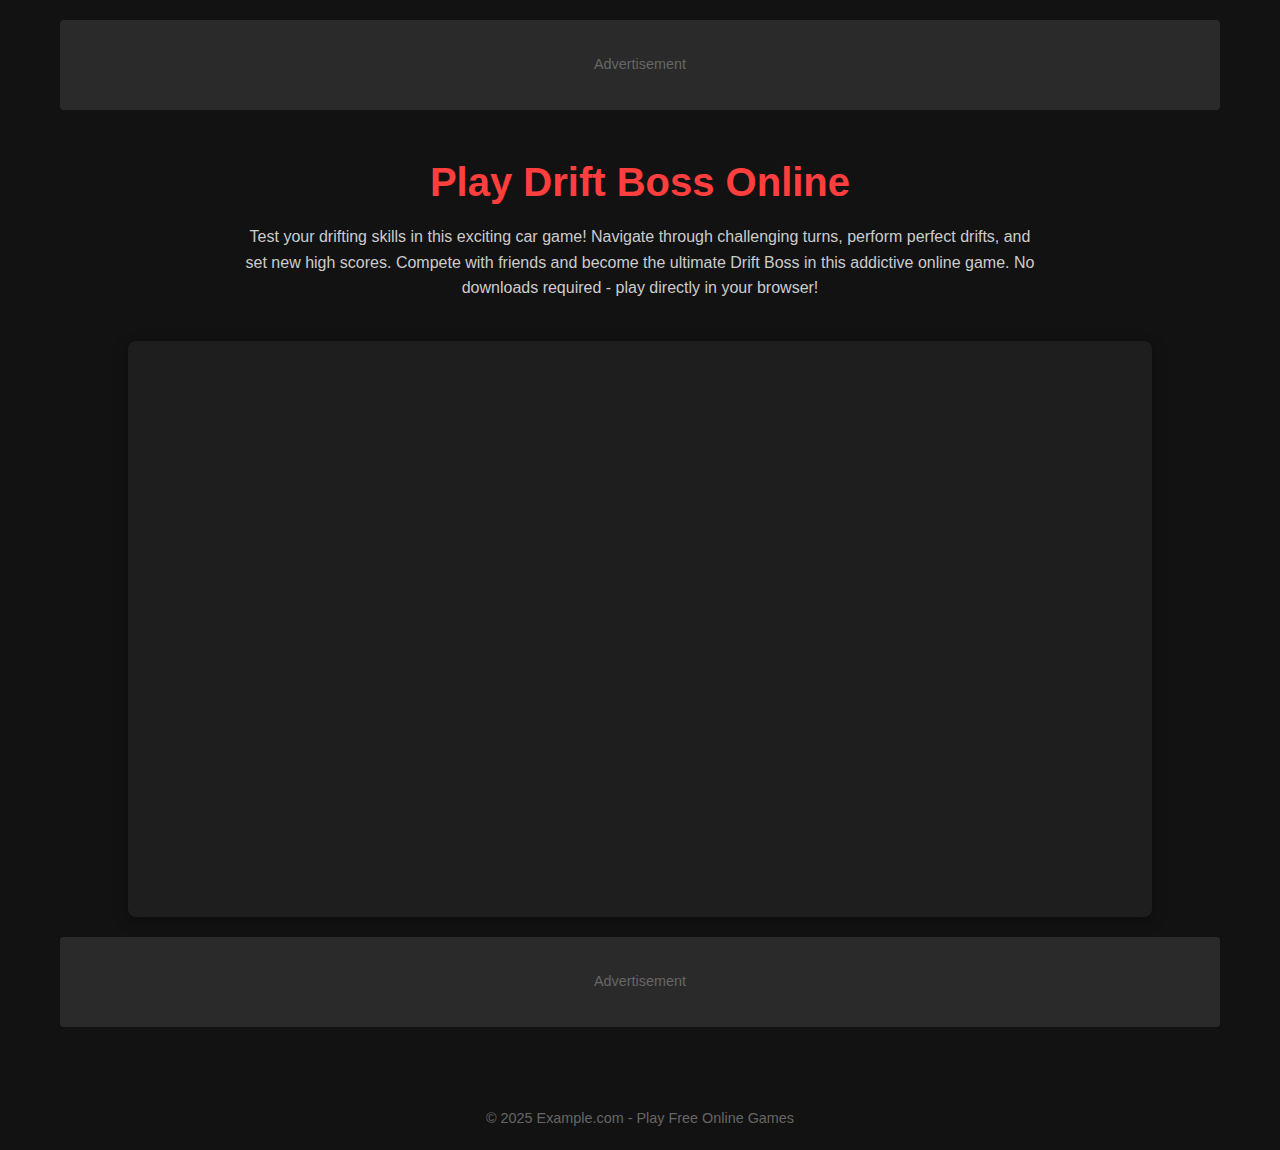
<file: index.html>
<!DOCTYPE html>
<html lang="en">
<head>
    <meta charset="UTF-8">
    <meta name="viewport" content="width=device-width, initial-scale=1.0">
    <title>Play Drift Boss Online – Free Browser Game</title>
    <meta name="description" content="Play Drift Boss online for free! Test your drifting skills in this exciting car game. Navigate through challenging turns and set new high scores.">
    <meta name="keywords" content="drift boss, play drift boss online, browser car game, drifting game, free online game, car drifting, drift challenge">
    
    <!-- Favicon -->
    <link rel="icon" href="data:image/svg+xml,<svg xmlns='http://www.w3.org/2000/svg' viewBox='0 0 100 100'><text y='.9em' font-size='90'>🎮</text></svg>">
    
    <!-- Open Graph / Facebook -->
    <meta property="og:type" content="website">
    <meta property="og:url" content="https://www.example.com/games/drift-boss">
    <meta property="og:title" content="Play Drift Boss Online – Free Browser Game">
    <meta property="og:description" content="Test your drifting skills in Drift Boss - the ultimate car drifting challenge. Play now for free in your browser!">
    <meta property="og:image" content="https://www.example.com/images/drift-boss-preview.jpg">

    <!-- Twitter -->
    <meta property="twitter:card" content="summary_large_image">
    <meta property="twitter:url" content="https://www.example.com/games/drift-boss">
    <meta property="twitter:title" content="Play Drift Boss Online – Free Browser Game">
    <meta property="twitter:description" content="Test your drifting skills in Drift Boss - the ultimate car drifting challenge. Play now for free in your browser!">
    <meta property="twitter:image" content="https://www.example.com/images/drift-boss-preview.jpg">

    <!-- Schema.org for Google -->
    <script type="application/ld+json">
    {
        "@context": "https://schema.org/",
        "@type": "VideoGame",
        "name": "Drift Boss",
        "description": "Test your drifting skills in this exciting car game. Navigate through challenging turns and set new high scores.",
        "genre": ["Racing", "Sports", "Action"],
        "operatingSystem": "Web Browser",
        "playMode": "Single Player",
        "publisher": {
            "@type": "Organization",
            "name": "Example Games"
        },
        "offers": {
            "@type": "Offer",
            "price": "0",
            "priceCurrency": "USD"
        },
        "image": "https://www.example.com/images/drift-boss-preview.jpg"
    }
    </script>

    <style>
        :root {
            --primary-color: #ff3e3e;
            --bg-color: #121212;
            --text-color: #ffffff;
            --container-bg: #1e1e1e;
            --ad-bg: #2a2a2a;
        }

        * {
            margin: 0;
            padding: 0;
            box-sizing: border-box;
        }

        body {
            font-family: 'Arial', sans-serif;
            line-height: 1.6;
            color: var(--text-color);
            background-color: var(--bg-color);
            min-height: 100vh;
            display: flex;
            flex-direction: column;
        }

        .container {
            width: 100%;
            max-width: 1200px;
            margin: 0 auto;
            padding: 0 20px;
            flex: 1;
            display: flex;
            flex-direction: column;
        }

        header {
            text-align: center;
            padding: 20px 0;
        }

        h1 {
            color: var(--primary-color);
            margin-bottom: 10px;
            font-size: 2.5rem;
        }

        .game-description {
            max-width: 800px;
            margin: 0 auto 20px;
            text-align: center;
            color: #ccc;
        }

        .game-container {
            position: relative;
            width: 100%;
            max-width: 1024px;
            margin: 0 auto;
            background: var(--container-bg);
            border-radius: 8px;
            overflow: hidden;
            box-shadow: 0 4px 15px rgba(0, 0, 0, 0.3);
            aspect-ratio: 16/9;
        }

        .game-iframe {
            width: 100%;
            height: 100%;
            border: none;
            display: block;
        }

        .ad-container {
            width: 100%;
            background: var(--ad-bg);
            text-align: center;
            padding: 15px;
            margin: 20px 0;
            border-radius: 4px;
            min-height: 90px;
            display: flex;
            align-items: center;
            justify-content: center;
            color: #666;
            font-size: 0.9rem;
        }

        .ad-top {
            margin-top: 20px;
        }

        .ad-bottom {
            margin-bottom: 20px;
        }

        footer {
            text-align: center;
            padding: 20px 0;
            color: #666;
            font-size: 0.9rem;
            margin-top: 40px;
        }

        @media (max-width: 768px) {
            h1 {
                font-size: 2rem;
            }
            
            .game-container {
                border-radius: 0;
            }
            
            .ad-container {
                min-height: 50px;
                padding: 10px;
            }
        }

        @media (max-width: 480px) {
            h1 {
                font-size: 1.8rem;
            }
            
            .game-description {
                font-size: 0.95rem;
            }
        }
    </style>
</head>
<body>
    <div class="container">
        <!-- Top Ad Placeholder -->
        <div class="ad-container ad-top">
            Advertisement
            <!-- Google AdSense code will go here -->
        </div>

        <header>
            <h1>Play Drift Boss Online</h1>
            <p class="game-description">
                Test your drifting skills in this exciting car game! Navigate through challenging turns, 
                perform perfect drifts, and set new high scores. Compete with friends and become the ultimate 
                Drift Boss in this addictive online game. No downloads required - play directly in your browser!
            </p>
        </header>

        <main>
            <div class="game-container">
                <iframe 
                    src="https://html5.gamedistribution.com/0a8b51e5eaee42e7b4db83ca00afc92e/?gd_sdk_referrer_url=https://www.example.com/games/drift-boss" 
                    class="game-iframe" 
                    scrolling="no" 
                    frameborder="0" 
                    allowfullscreen>
                </iframe>
            </div>
        </main>

        <!-- Bottom Ad Placeholder -->
        <div class="ad-container ad-bottom">
            Advertisement
            <!-- Google AdSense code will go here -->
        </div>
    </div>

    <footer>
        <p>© 2025 Example.com - Play Free Online Games</p>
    </footer>
</body>
</html>
</file>
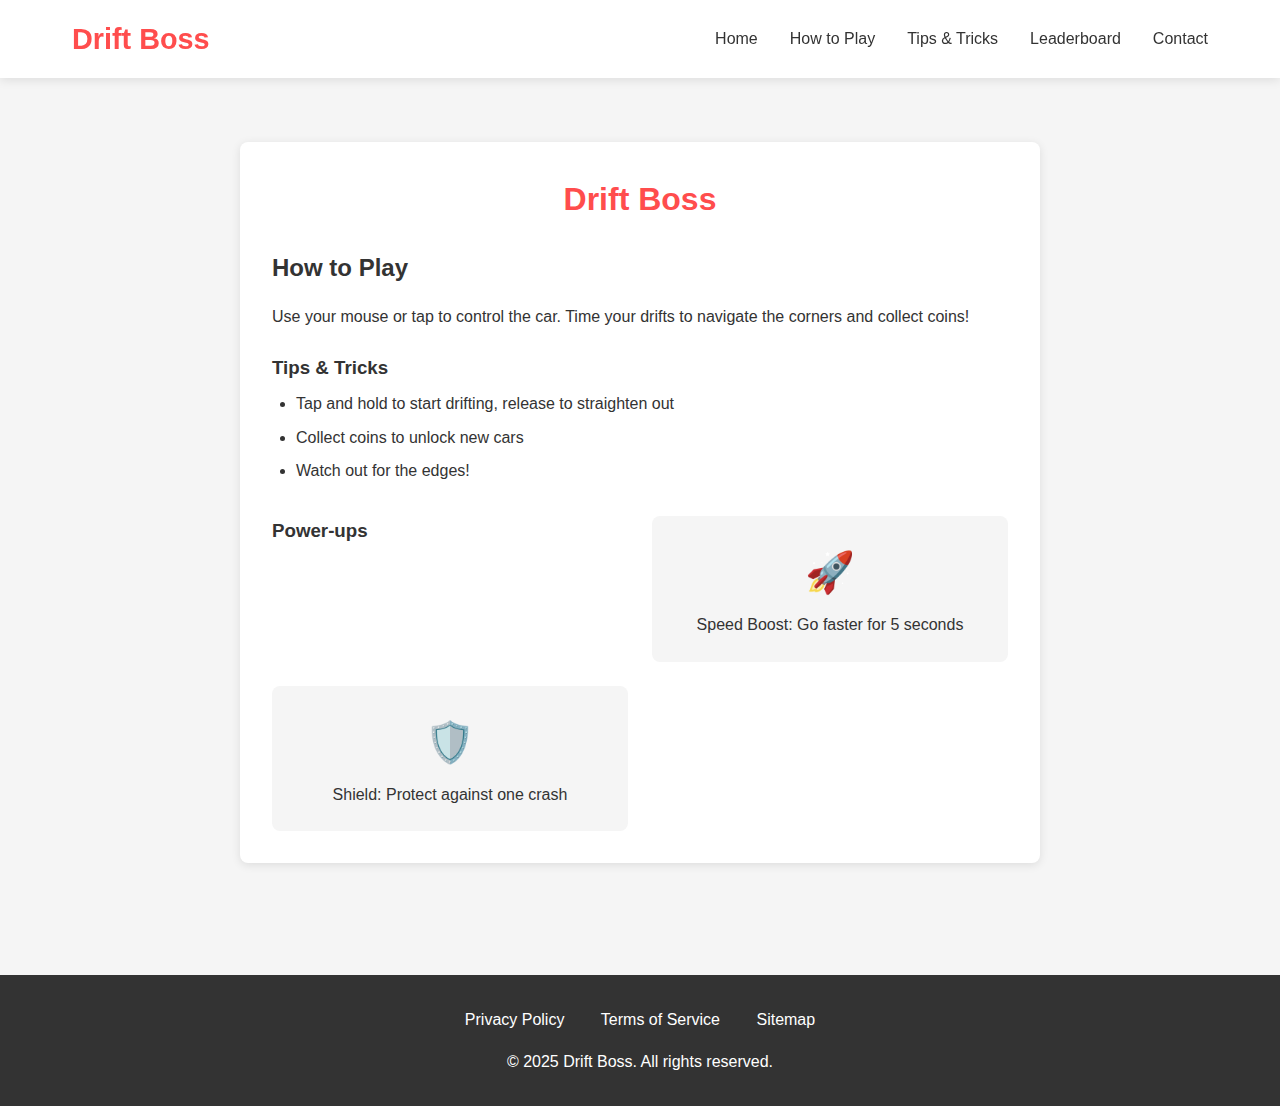
<file: games/drift-boss/index.html>
<!DOCTYPE html>
<html lang="en">
<head>
    <meta charset="UTF-8">
    <meta name="viewport" content="width=device-width, initial-scale=1.0">
    <meta name="description" content="Play Drift Boss now! The ultimate drifting challenge with simple one-button controls.">
    <title>Play Drift Boss - The Ultimate Drifting Challenge</title>
    <link rel="stylesheet" href="../../css/style.css">
    <link rel="stylesheet" href="../../css/game.css">
</head>
<body>
    <header class="sticky-header">
        <nav>
            <div class="logo">Drift Boss</div>
            <ul>
                <li><a href="/">Home</a></li>
                <li><a href="#how-to-play">How to Play</a></li>
                <li><a href="#tips">Tips & Tricks</a></li>
                <li><a href="#leaderboard">Leaderboard</a></li>
                <li><a href="#contact">Contact</a></li>
            </ul>
            <div class="mobile-menu-btn">☰</div>
        </nav>
    </header>

    <main class="game-container">
        <div class="game-wrapper">
           
        </div>

        <section class="game-info">
            <h1>Drift Boss</h1>
            <div class="game-instructions">
                <h2>How to Play</h2>
                <p>Use your mouse or tap to control the car. Time your drifts to navigate the corners and collect coins!</p>
                
                <h3>Tips & Tricks</h3>
                <ul>
                    <li>Tap and hold to start drifting, release to straighten out</li>
                    <li>Collect coins to unlock new cars</li>
                    <li>Watch out for the edges!</li>
                </ul>
            </div>

            <div class="power-ups">
                <h3>Power-ups</h3>
                <div class="power-up">
                    <span class="icon">🚀</span>
                    <p>Speed Boost: Go faster for 5 seconds</p>
                </div>
                <div class="power-up">
                    <span class="icon">🛡️</span>
                    <p>Shield: Protect against one crash</p>
                </div>
            </div>
        </section>
    </main>

    <footer>
        <div class="footer-links">
            <a href="/privacy">Privacy Policy</a>
            <a href="/terms">Terms of Service</a>
            <a href="/sitemap.xml">Sitemap</a>
        </div>
        <p>&copy; 2025 Drift Boss. All rights reserved.</p>
    </footer>

    <script src="../../js/main.js"></script>
    <script src="../../js/game.js"></script>
</body>
</html>
</file>
<file: css/game.css>
/* Game Page Specific Styles */
.game-container {
    padding-top: 2rem;
}

.game-wrapper {
    margin-bottom: 2rem;
    background: #000;
}

.game-stats {
    display: flex;
    justify-content: space-between;
    margin-bottom: 1rem;
    background: white;
    padding: 1rem;
    border-radius: 8px;
    box-shadow: var(--shadow);
}

.stat {
    text-align: center;
}

.stat-value {
    font-size: 1.5rem;
    font-weight: bold;
    color: var(--primary-color);
}

.stat-label {
    font-size: 0.9rem;
    color: var(--text-color);
    opacity: 0.8;
}

/* Controls Info */
.controls-info {
    background: white;
    padding: 1.5rem;
    border-radius: 8px;
    margin: 1.5rem 0;
    box-shadow: var(--shadow);
}

.controls-info h3 {
    margin-bottom: 1rem;
    color: var(--secondary-color);
}

.control-item {
    display: flex;
    align-items: center;
    margin-bottom: 0.8rem;
}

.control-key {
    background: var(--light-bg);
    padding: 0.3rem 0.8rem;
    border-radius: 4px;
    margin-right: 1rem;
    font-family: monospace;
    font-weight: bold;
}

/* Responsive Adjustments */
@media (max-width: 768px) {
    .game-stats {
        flex-direction: column;
        gap: 1rem;
    }
    
    .stat {
        display: flex;
        justify-content: space-between;
        align-items: center;
    }
    
    .game-info {
        padding: 1rem;
    }
}

/* High Contrast Mode */
@media (prefers-contrast: more) {
    :root {
        --primary-color: #d40000;
        --secondary-color: #000;
        --accent-color: #ff0;
        --text-color: #000;
        --light-bg: #fff;
        --white: #fff;
    }
    
    body {
        -webkit-font-smoothing: none;
        font-smoothing: none;
    }
    
    .game-wrapper {
        border: 2px solid #000;
    }
}

/* Dark Mode */
@media (prefers-color-scheme: dark) {
    :root {
        --primary-color: #ff6b6b;
        --secondary-color: #f0f0f0;
        --accent-color: #ffd700;
        --text-color: #f0f0f0;
        --light-bg: #1a1a1a;
        --white: #2d2d2d;
    }
    
    body {
        background-color: #121212;
        color: #f0f0f0;
    }
    
    .feature, 
    .game-info,
    .game-stats,
    .controls-info {
        background-color: #2d2d2d;
        color: #f0f0f0;
    }
    
    .stat-label,
    .control-key {
        background-color: #3d3d3d;
        color: #fff;
    }
    
    nav a, 
    footer a {
        color: #f0f0f0;
    }
    
    .footer-links a:hover {
        color: var(--accent-color);
    }
}
</file>
<file: css/style.css>
/* Reset and Base Styles */
* {
    margin: 0;
    padding: 0;
    box-sizing: border-box;
}

:root {
    --primary-color: #ff4d4d;
    --secondary-color: #333;
    --accent-color: #ffcc00;
    --text-color: #333;
    --light-bg: #f5f5f5;
    --white: #ffffff;
    --shadow: 0 2px 10px rgba(0, 0, 0, 0.1);
}

body {
    font-family: 'Segoe UI', Tahoma, Geneva, Verdana, sans-serif;
    line-height: 1.6;
    color: var(--text-color);
    background-color: var(--light-bg);
}

/* Header Styles */
.sticky-header {
    position: sticky;
    top: 0;
    background-color: var(--white);
    box-shadow: var(--shadow);
    z-index: 1000;
    padding: 1rem 0;
}

nav {
    max-width: 1200px;
    margin: 0 auto;
    display: flex;
    justify-content: space-between;
    align-items: center;
    padding: 0 2rem;
}

.logo {
    font-size: 1.8rem;
    font-weight: bold;
    color: var(--primary-color);
}

nav ul {
    display: flex;
    list-style: none;
    gap: 2rem;
}

nav a {
    text-decoration: none;
    color: var(--text-color);
    font-weight: 500;
    transition: color 0.3s;
}

nav a:hover {
    color: var(--primary-color);
}

.mobile-menu-btn {
    display: none;
    font-size: 1.5rem;
    cursor: pointer;
}

/* Hero Section */
.hero {
    text-align: center;
    padding: 5rem 2rem;
    background: linear-gradient(135deg, #ff4d4d, #ff9966);
    color: white;
}

.hero h1 {
    font-size: 3.5rem;
    margin-bottom: 1rem;
}

.hero p {
    font-size: 1.2rem;
    max-width: 600px;
    margin: 0 auto 2rem;
}

/* Game Container */
.game-container {
    max-width: 1200px;
    margin: 0 auto;
    padding: 2rem;
}

.game-wrapper {
    position: relative;
    width: 100%;
    max-width: 1280px;
    margin: 0 auto;
    border-radius: 8px;
    overflow: hidden;
    box-shadow: 0 4px 20px rgba(0, 0, 0, 0.2);
}

.game-iframe {
    width: 100%;
    height: auto;
    aspect-ratio: 16/9;
    display: block;
    margin: 0 auto;
}

/* Game Info */
.game-info {
    max-width: 800px;
    margin: 2rem auto;
    padding: 2rem;
    background: white;
    border-radius: 8px;
    box-shadow: var(--shadow);
}

.game-info h1 {
    color: var(--primary-color);
    margin-bottom: 1.5rem;
    text-align: center;
}

.game-instructions {
    margin-bottom: 2rem;
}

.game-instructions h2 {
    color: var(--secondary-color);
    margin-bottom: 1rem;
}

.game-instructions h3 {
    margin: 1.5rem 0 0.5rem;
    color: var(--secondary-color);
}

.game-instructions ul {
    padding-left: 1.5rem;
}

.game-instructions li {
    margin-bottom: 0.5rem;
}

/* Power-ups */
.power-ups {
    display: grid;
    grid-template-columns: repeat(auto-fit, minmax(250px, 1fr));
    gap: 1.5rem;
    margin-top: 2rem;
}

.power-up {
    background: var(--light-bg);
    padding: 1.5rem;
    border-radius: 8px;
    text-align: center;
    transition: transform 0.3s;
}

.power-up:hover {
    transform: translateY(-5px);
}

.power-up .icon {
    font-size: 2.5rem;
    display: block;
    margin-bottom: 0.5rem;
}

/* Features Section */
.features {
    display: grid;
    grid-template-columns: repeat(auto-fit, minmax(300px, 1fr));
    gap: 2rem;
    padding: 4rem 2rem;
    max-width: 1200px;
    margin: 0 auto;
}

.feature {
    text-align: center;
    padding: 2rem;
    background: white;
    border-radius: 8px;
    box-shadow: var(--shadow);
    transition: transform 0.3s;
}

.feature:hover {
    transform: translateY(-5px);
}

.feature h2 {
    color: var(--primary-color);
    margin-bottom: 1rem;
}

/* Buttons */
.play-button {
    display: inline-block;
    background-color: var(--accent-color);
    color: var(--secondary-color);
    padding: 1rem 2.5rem;
    border-radius: 50px;
    text-decoration: none;
    font-weight: bold;
    font-size: 1.2rem;
    transition: all 0.3s ease;
    border: none;
    cursor: pointer;
    box-shadow: 0 4px 15px rgba(255, 204, 0, 0.3);
}

.play-button:hover {
    background-color: #ffd700;
    transform: translateY(-2px);
    box-shadow: 0 6px 20px rgba(255, 204, 0, 0.4);
}

/* Footer */
footer {
    background-color: var(--secondary-color);
    color: white;
    text-align: center;
    padding: 2rem;
    margin-top: 3rem;
}

.footer-links {
    margin-bottom: 1rem;
}

.footer-links a {
    color: white;
    margin: 0 1rem;
    text-decoration: none;
}

.footer-links a:hover {
    text-decoration: underline;
}

.social-links {
    margin: 1.5rem 0;
}

.social-links a {
    color: white;
    margin: 0 0.5rem;
    font-size: 1.2rem;
    text-decoration: none;
}

/* Responsive Design */
@media (max-width: 768px) {
    nav ul {
        display: none;
        position: absolute;
        top: 100%;
        left: 0;
        right: 0;
        background: white;
        flex-direction: column;
        padding: 1rem 0;
        text-align: center;
        box-shadow: var(--shadow);
    }

    nav ul.show {
        display: flex;
    }

    nav ul li {
        padding: 0.5rem 0;
    }

    .mobile-menu-btn {
        display: block;
    }

    .hero h1 {
        font-size: 2.5rem;
    }

    .features {
        grid-template-columns: 1fr;
        padding: 2rem 1rem;
    }

    .game-info {
        padding: 1.5rem;
    }
}

/* Accessibility */
.sr-only {
    position: absolute;
    width: 1px;
    height: 1px;
    padding: 0;
    margin: -1px;
    overflow: hidden;
    clip: rect(0, 0, 0, 0);
    white-space: nowrap;
    border: 0;
}

/* Focus styles */
a:focus,
button:focus {
    outline: 3px solid var(--accent-color);
    outline-offset: 2px;
}

/* Reduced motion */
@media (prefers-reduced-motion: reduce) {
    * {
        animation-duration: 0.01ms !important;
        animation-iteration-count: 1 !important;
        transition-duration: 0.01ms !important;
        scroll-behavior: auto !important;
    }
}
</file>
